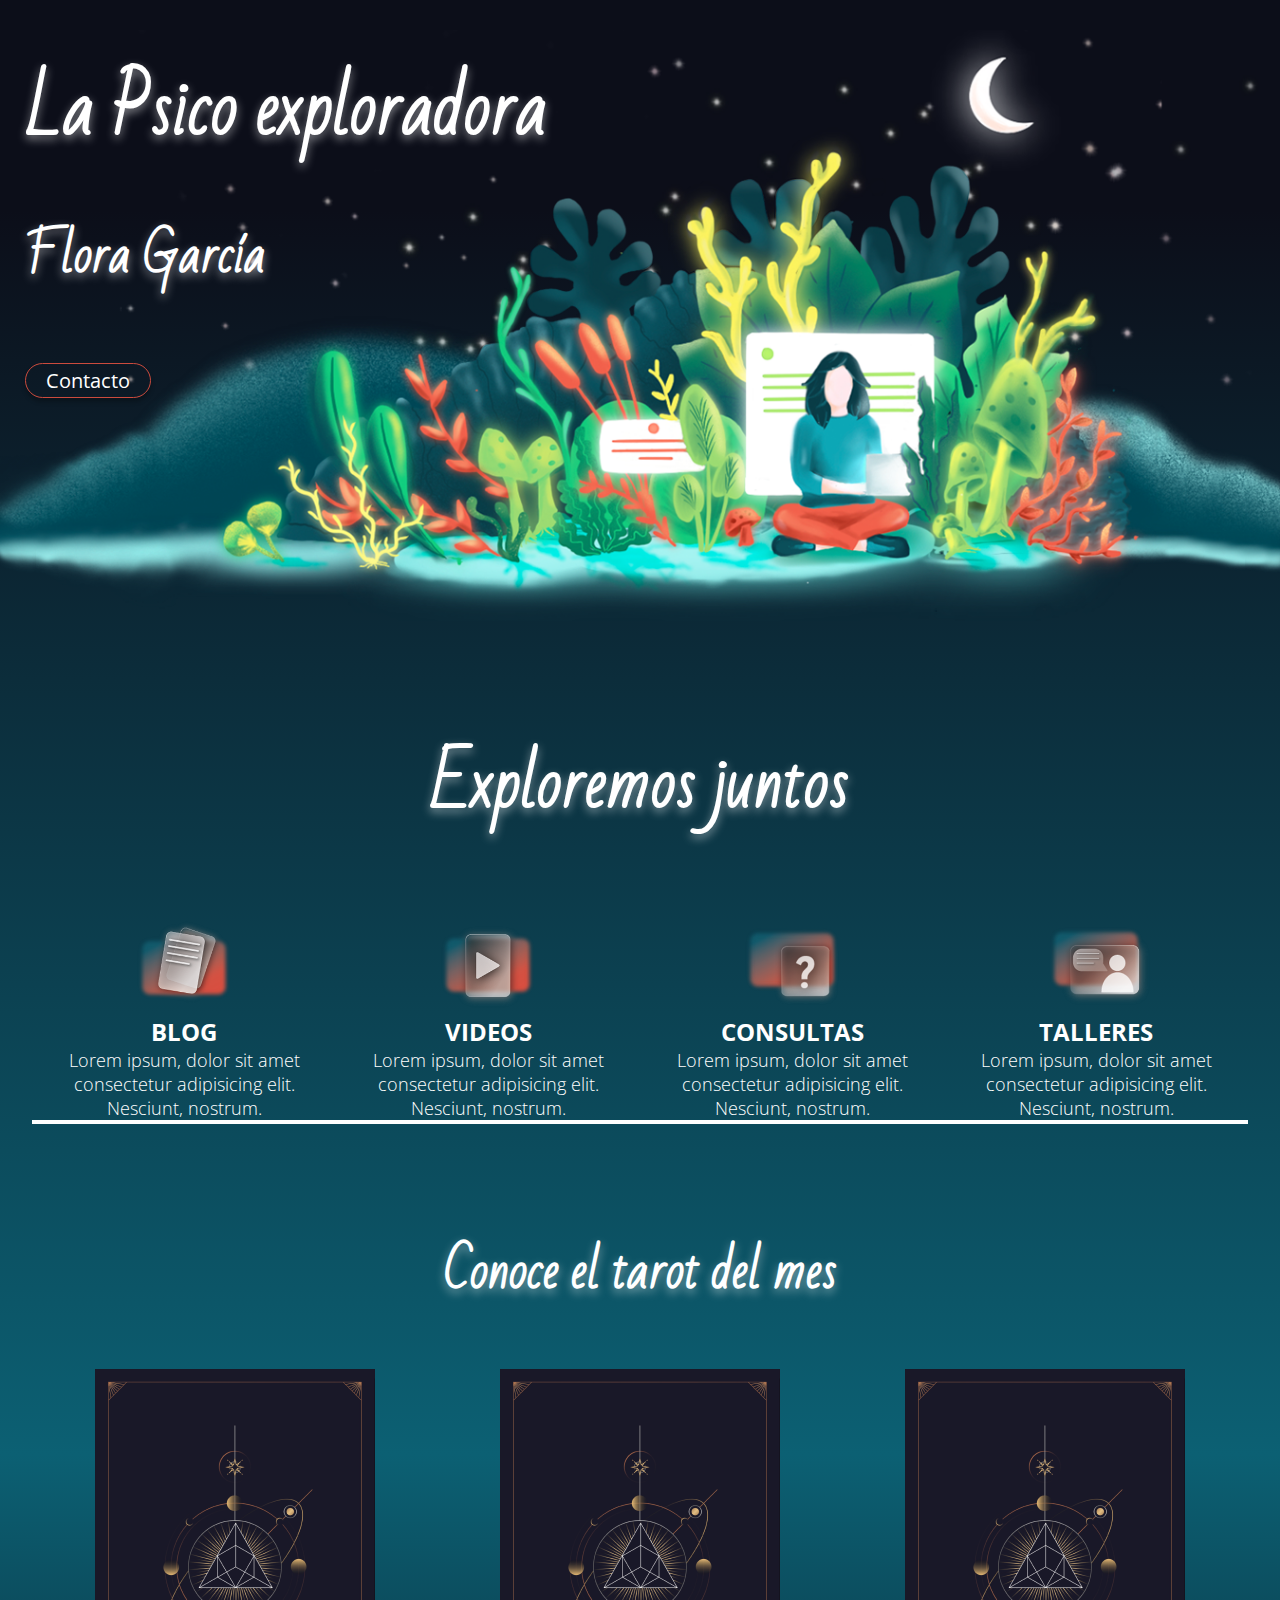
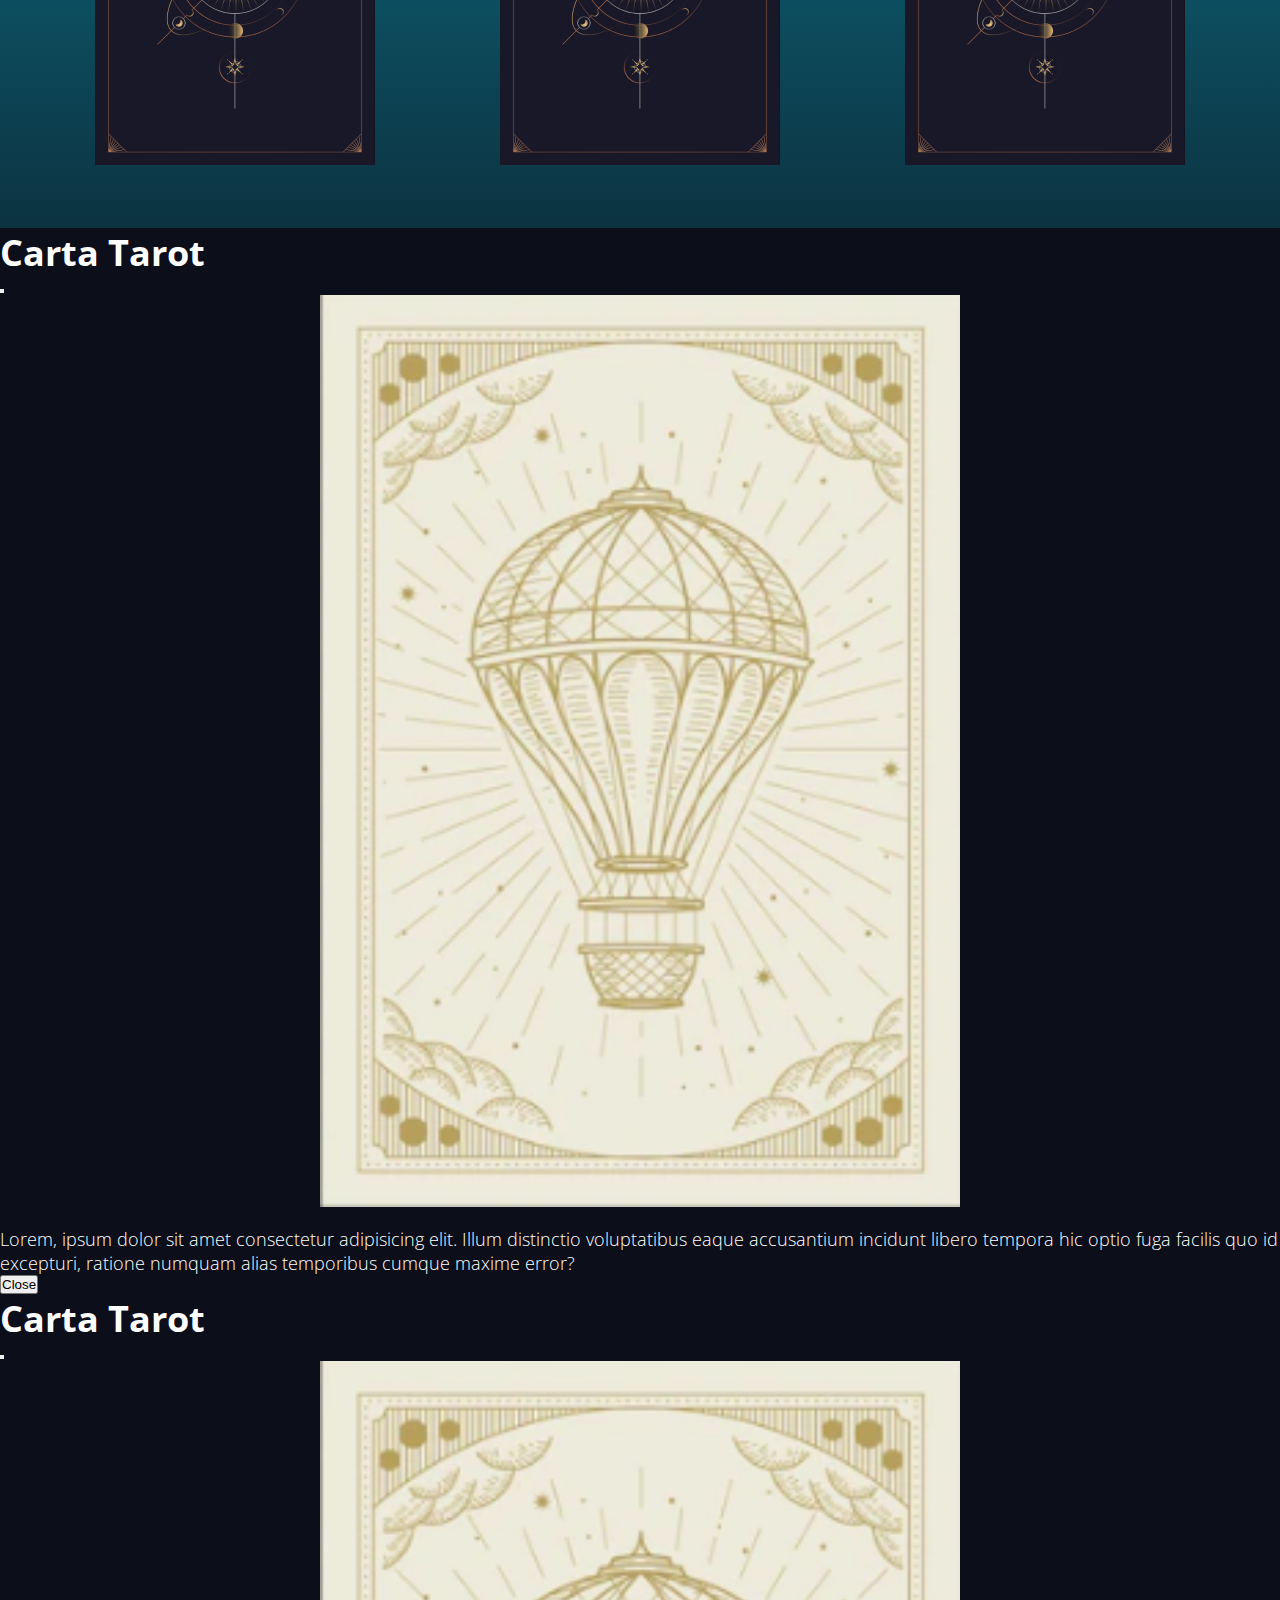
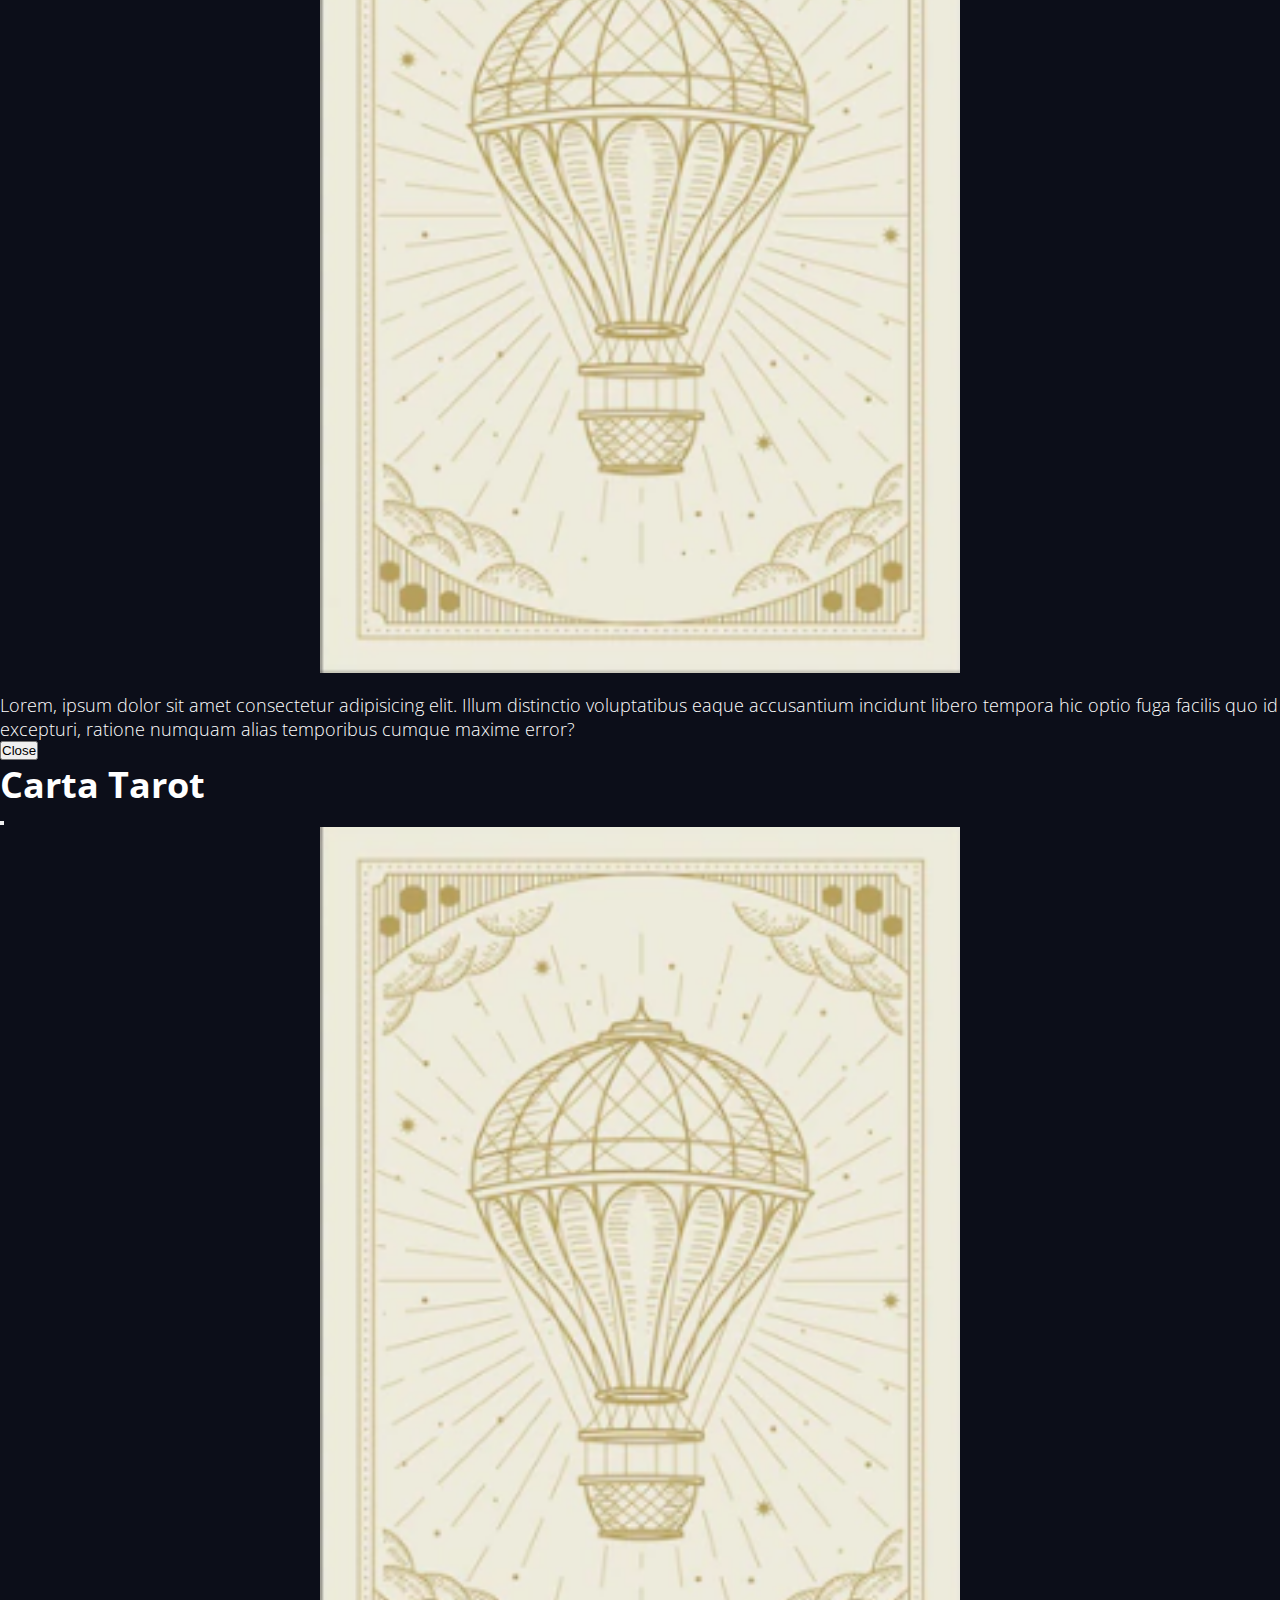
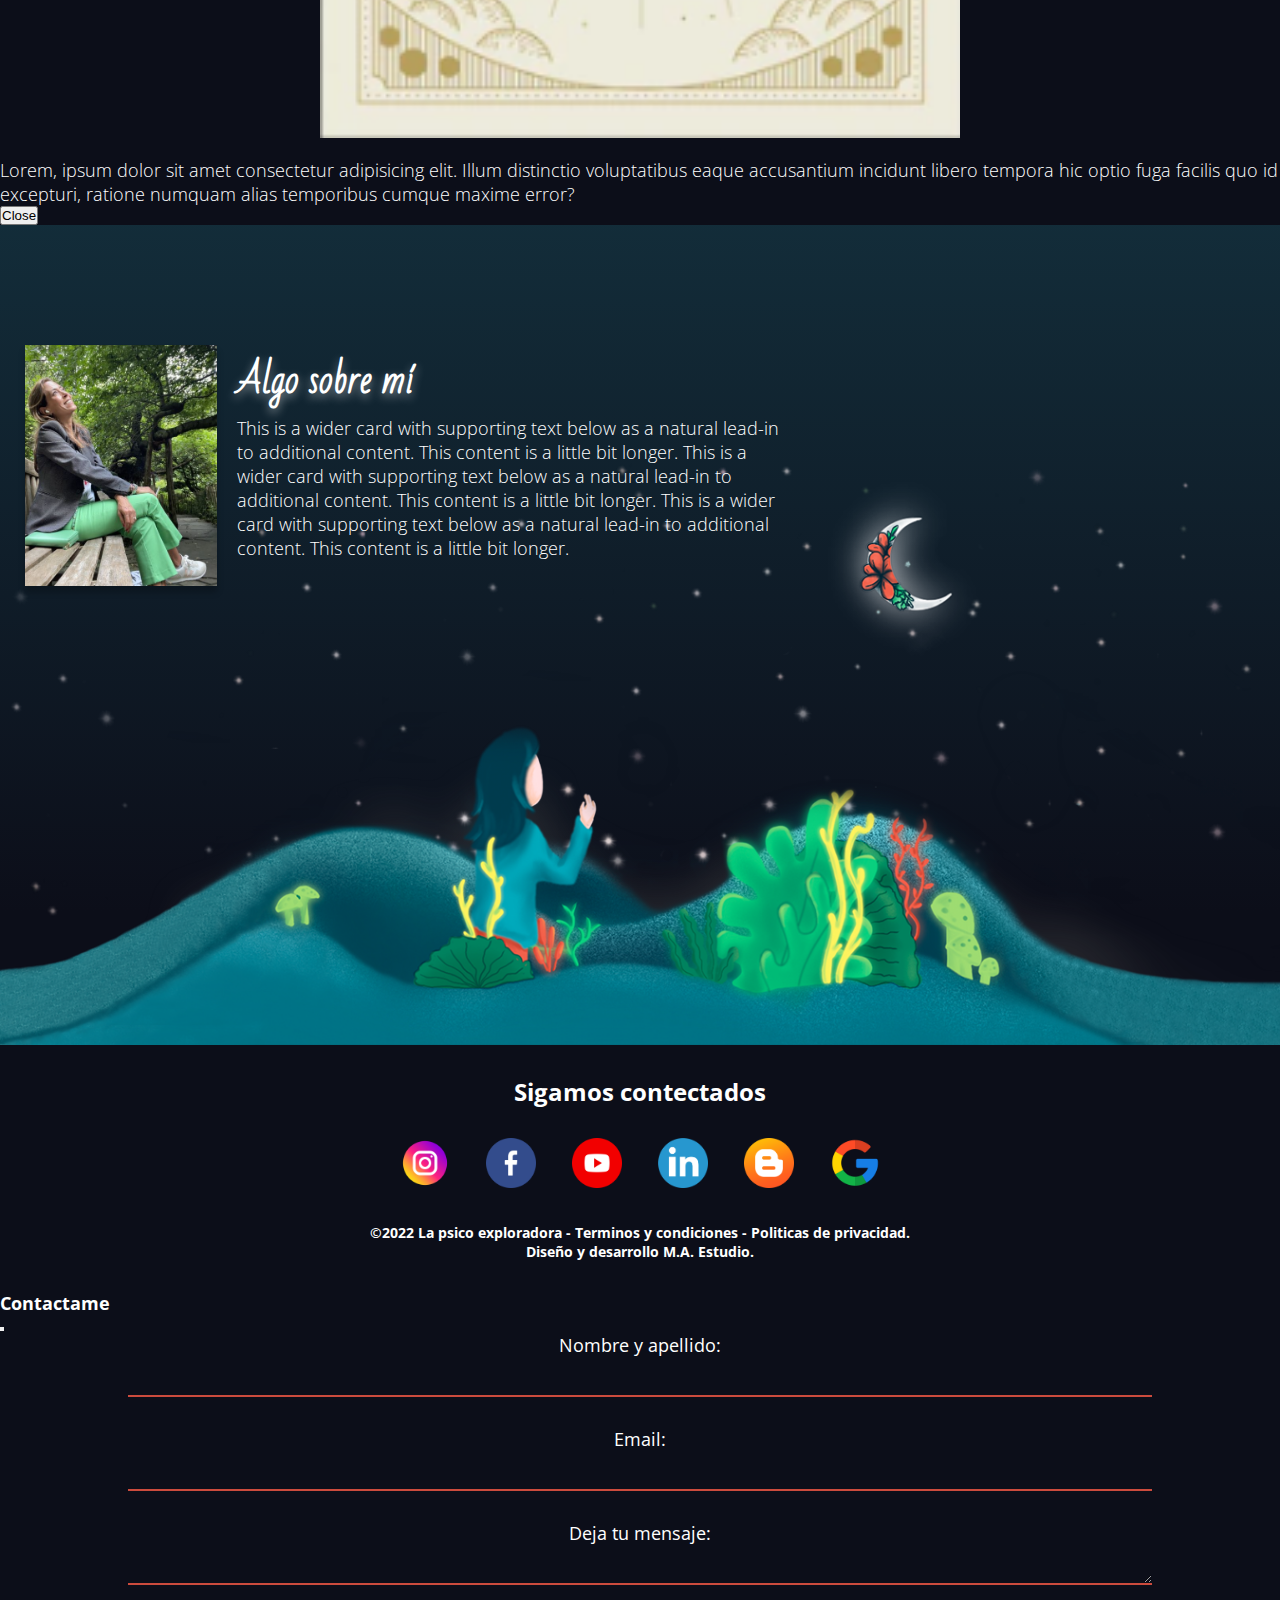
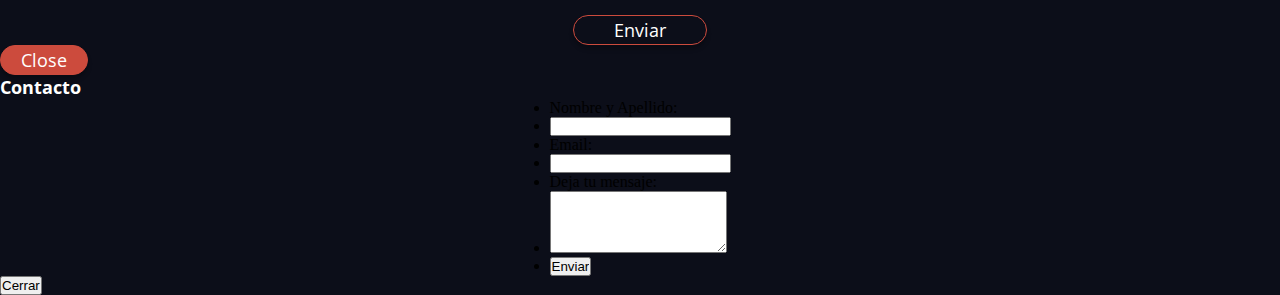
<file: index.html>
<!DOCTYPE html>
<html lang="en">

<head>
    <meta charset="UTF-8">
    <meta http-equiv="X-UA-Compatible" content="IE=edge">
    <meta name="viewport" content="width=device-width, initial-scale=1.0">

    <link rel="apple-touch-icon" sizes="180x180" href="/apple-touch-icon.png">
    <link rel="icon" type="image/png" sizes="32x32" href="/favicon-32x32.png">
    <link rel="icon" type="image/png" sizes="16x16" href="/favicon-16x16.png">
    <link rel="manifest" href="/site.webmanifest">

    <link href="https://cdn.jsdelivr.net/npm/bootstrap@5.0.2/dist/css/bootstrap.min.css" rel="stylesheet"
        integrity="sha384-EVSTQN3/azprG1Anm3QDgpJLIm9Nao0Yz1ztcQTwFspd3yD65VohhpuuCOmLASjC" crossorigin="anonymous">
    <link rel="stylesheet" href="css/style.css">
    <link rel="shortcut icon" href="#" type="image/x-icon">
    <title>La psicoexploradora - Inicio</title>
</head>

<body>

    <header>
        <img class="img-fluid img-header" src="img/header-4.png" alt=" imagen de mujer sentada en la naturaleza">
        <div class="texto-header">
            <a href="index.html">
                <h1>La Psico exploradora</h1>
            </a>
            <h4 class="subtitulo-header">Flora García</h4>

            <!-- Button trigger modal -->
            <button type="button" class="boton" data-bs-toggle="modal" data-bs-target="#exampleModal">
                Contacto
            </button>

        </div>
    </header>


    <h2 class="titulo-index">Exploremos juntos</h2>


    <div class="menu-cards">
        <a href="pages/blog.html">
            <div class="cards">
                <img src="img/blog-1.png" alt="imagen icono blog">
                <h4>BLOG</h4>
                <p>Lorem ipsum, dolor sit amet consectetur adipisicing elit. Nesciunt, nostrum. </p>
            </div>
        </a>
        <a href="pages/videos.html">
            <div class="cards">
                <img src="img/videos-1.png" alt="imagen icono videos">
                <h4>VIDEOS</h4>
                <p>Lorem ipsum, dolor sit amet consectetur adipisicing elit. Nesciunt, nostrum. </p>
            </div>
        </a>
        <a href="pages/consultas.html">
            <div class="cards">
                <img src="img/consultas-1.png" alt="imagen icono consultas">
                <h4>CONSULTAS</h4>
                <p>Lorem ipsum, dolor sit amet consectetur adipisicing elit. Nesciunt, nostrum. </p>
            </div>
        </a>
        <a href="pages/talleres.html">
            <div class="cards">
                <img src="img/talleres-1.png" alt="imagen icono talleres">
                <h4>TALLERES</h4>
                <p>Lorem ipsum, dolor sit amet consectetur adipisicing elit. Nesciunt, nostrum. </p>
            </div>
        </a>
    </div>

    <h2 class="titulo-tarot">Conoce el tarot del mes</h2>

    <!-- Button trigger modal -->

    <div class="cards-tarot">
        <button class="boton-tarot"><img class="img-fluid rounded" data-bs-toggle="modal"
                data-bs-target="#exampleModal1" src="img/tarot.png" alt="imagen carta de tarot" /></button>
        <button class="boton-tarot"><img class="img-fluid rounded" data-bs-toggle="modal"
                data-bs-target="#exampleModal2" src="img/tarot.png" alt="imagen carta de tarot" /></button>
        <button class="boton-tarot"><img class="img-fluid rounded" data-bs-toggle="modal"
                data-bs-target="#exampleModal3" src="img/tarot.png" alt="imagen carta de tarot" /></button>
    </div>
    <!-- Modal 1 -->
    <div class="modal fade" id="exampleModal1" tabindex="-1" aria-labelledby="exampleModalLabel" aria-hidden="true">
        <div class="modal-dialog">
            <div class="modal-content">
                <div class="modal-header">
                    <h3 class="modal-title" id="exampleModalLabel">Carta Tarot</h3>
                    <button type="button" class="btn-close btn-close-white" data-bs-dismiss="modal"
                        aria-label="Close"></button>
                </div>
                <div class="modal-body">
                    <img class="img-fluid " src="img/tarot-2.png" alt="imagen carta de tarot" />
                    <p>Lorem, ipsum dolor sit amet consectetur adipisicing elit. Illum distinctio voluptatibus eaque
                        accusantium incidunt libero tempora hic optio fuga facilis quo id excepturi, ratione numquam
                        alias temporibus cumque maxime error?</p>
                </div>
                <div class="modal-footer">
                    <button type="button" class="btn btn-secondary" data-bs-dismiss="modal">Close</button>

                </div>
            </div>
        </div>
    </div>
    <!-- Modal 2 -->
    <div class="modal fade" id="exampleModal2" tabindex="-1" aria-labelledby="exampleModalLabel" aria-hidden="true">
        <div class="modal-dialog">
            <div class="modal-content">
                <div class="modal-header">
                    <h3 class="modal-title" id="exampleModalLabel">Carta Tarot</h3>
                    <button type="button" class="btn-close btn-close-white" data-bs-dismiss="modal"
                        aria-label="Close"></button>
                </div>
                <div class="modal-body">
                    <img class="img-fluid " src="img/tarot-2.png" alt="imagen carta de tarot" />
                    <p>Lorem, ipsum dolor sit amet consectetur adipisicing elit. Illum distinctio voluptatibus eaque
                        accusantium incidunt libero tempora hic optio fuga facilis quo id excepturi, ratione numquam
                        alias temporibus cumque maxime error?</p>
                </div>
                <div class="modal-footer">
                    <button type="button" class="btn btn-secondary" data-bs-dismiss="modal">Close</button>

                </div>
            </div>
        </div>
    </div>
    <!-- Modal 3 -->
    <div class="modal fade" id="exampleModal3" tabindex="-1" aria-labelledby="exampleModalLabel" aria-hidden="true">
        <div class="modal-dialog">
            <div class="modal-content">
                <div class="modal-header">
                    <h3 class="modal-title" id="exampleModalLabel">Carta Tarot</h3>
                    <button type="button" class="btn-close btn-close-white" data-bs-dismiss="modal"
                        aria-label="Close"></button>
                </div>
                <div class="modal-body">
                    <img class="img-fluid " src="img/tarot-2.png" alt="imagen carta de tarot" />
                    <p>Lorem, ipsum dolor sit amet consectetur adipisicing elit. Illum distinctio voluptatibus eaque
                        accusantium incidunt libero tempora hic optio fuga facilis quo id excepturi, ratione numquam
                        alias temporibus cumque maxime error?</p>
                </div>
                <div class="modal-footer">
                    <button type="button" class="btn btn-secondary" data-bs-dismiss="modal">Close</button>

                </div>
            </div>
        </div>
    </div>



    <section class="container-sobre-mi">
        <img class="img-fluid img-fondo-sobre-mi" src="img/footer-final.png" alt="">

        <div class="card-sobre-mi">
            <img src="img/flor.png" class="img-fluid rounded" alt="imagen de flora garcía">

            <div>
                <h3 class="card-title">Algo sobre mí</h3>
                <p>This is a wider card with supporting text below as a natural lead-in to
                    additional content. This content is a little bit longer.
                    This is a wider card with supporting text below as a natural lead-in to
                    additional content. This content is a little bit longer.
                    This is a wider card with supporting text below as a natural lead-in to
                    additional content. This content is a little bit longer.</p>

            </div>
        </div>
    </section>

    <footer>
        <div class="footer">
            <h4>Sigamos contectados</h4>
            <div class="redes">
                <a href=""><img src="img/redes/instagram.png" alt="icono instagram"></a>
                <a href=""><img src="img/redes/facebook.png" alt="icono facebook"></a>
                <a href=""><img src="img/redes/youtube.png" alt="icono youtube"></a>
                <a href=""><img src="img/redes/linkedin.png" alt="icono linkedin"></a>
                <a href=""><img src="img/redes/blog.png" alt="icono blog"></a>
                <a href=""><img src="img/redes/google.png" alt="icono google"></a>
            </div>
            <h6>©2022 La psico exploradora - Terminos y condiciones - Politicas de privacidad.</h6>
            <h6>Diseño y desarrollo M.A. Estudio.</h6>
        </div>
    </footer>

    <!-- Modal -->
    <div class="modal fade" id="exampleModal" tabindex="-1" aria-labelledby="exampleModalLabel" aria-hidden="true">
        <div class="modal-dialog">
            <div class="modal-content">
                <div class="modal-header">
                    <h5 class="modal-title" id="exampleModalLabel">Contactame</h5>
                    <button type="button" class="btn-close btn-close-white" data-bs-dismiss="modal" aria-label="Close"></button>
                </div>
                <!-- Modal body -->
                <div class="modal-body">
                    <form action="contacto.php" method="post" class="containerFormContacto">

                        <div class="form-contacto">
                            <label class="label-form-contacto" for="nombre">Nombre y apellido:</label>
                            <input class="inputs-form-contacto" type="text" name="nombre" required>

                            <label class="label-form-contacto" for="nombre">Email:</label>
                            <input class="inputs-form-contacto" type="email" name="email" required>

                            <label class="label-form-contacto" for="message">Deja tu mensaje:</label>
                            <textarea class="inputs-form-contacto" name="message" rows="4" required></textarea>

                            <button id="botonEnviar" type="submit" value="Enviar">Enviar</button>
                        </div>
                    </form>
                </div>
                <div class="modal-footer">
                    <button type="button" class="btn boton-cerrar" data-bs-dismiss="modal">Close</button>

                </div>
            </div>
        </div>
    </div>

    <!-- Modal Contacto -->

    <div class="modal" id="myModal">
        <div class="modal-dialog">
            <div class="modal-content">

                <!-- Modal Header -->
                <div class="modal-header">
                    <h5 class="modal-title">Contacto</h5>
                </div>

                <!-- Modal body -->
                <div class="modal-body">
                    <form action="envia.php" method="post" class="containerForm">

                        <ul class="form">

                            <li>
                                <label class="label-form" for="nombre y apellido">Nombre y Apellido:</label>
                            </li>
                            <li>
                                <input type="text" name="nombre" required>
                            </li>
                            <li>
                                <label class="label-form" for="email">Email:</label>
                            </li>
                            <li>
                                <input type="email" name="email" required>
                            </li>
                            <li>
                                <label class="label-form" for="message">Deja tu mensaje:</label>
                            </li>
                            <li>
                                <textarea name="message" rows="4"></textarea>
                            </li>
                            <li>
                                <input class="label-form" id="botonEnviar" type="submit" value="Enviar">
                            </li>
                        </ul>
                    </form>
                </div>


                <!-- Modal footer -->
                <div class="modal-footer">
                    <button type="button" id="boton-close-modal" class="btn btn-danger"
                        data-dismiss="modal">Cerrar</button>
                </div>

            </div>
        </div>
    </div>



    <script src="https://cdn.jsdelivr.net/npm/bootstrap@5.0.2/dist/js/bootstrap.bundle.min.js"
        integrity="sha384-MrcW6ZMFYlzcLA8Nl+NtUVF0sA7MsXsP1UyJoMp4YLEuNSfAP+JcXn/tWtIaxVXM" crossorigin="anonymous">
    </script>


</body>

</html>
</file>
<file: css/style.css>
/* font-family: 'Open Sans', sans-serif; */
@import url("https://fonts.googleapis.com/css2?family=Open+Sans:ital,wght@0,300;0,400;0,500;0,600;0,700;0,800;1,300;1,400;1,500;1,600;1,700;1,800&display=swap");
/* font-family: 'Bad Script', cursive; */
@import url("https://fonts.googleapis.com/css2?family=Bad+Script&display=swap");
* {
  margin: 0;
  padding: 0;
  box-sizing: border-box;
}

.img-fluid {
  width: 100%;
}

h1 {
  font-size: 28px;
}

h2 {
  font-size: 24px;
}

h3 {
  font-size: 18px;
}

h4 {
  font-size: 12px;
}

h5 {
  font-size: 10px;
}

h6 {
  font-size: 9px;
}

p {
  font-size: 10px;
  font-weight: 300;
}

p,
h1,
h2,
h3,
h4,
h5,
h6 {
  color: #fff;
  font-family: "Open Sans", sans-serif;
}

a {
  text-decoration: none;
  color: #fff;
  font-family: "Open Sans", sans-serif;
}
a:hover {
  color: #fff;
}

hr {
  width: 80%;
  margin: auto;
  color: #fff;
}

body {
  background: #0C0E19;
  background: linear-gradient(to bottom, #0C0E19 1.13%, #132E3B 3.54%, #132E3B 7.54%, #0C6073 12.72%, #0C6073 15.72%, #132E3B 20.54%, #0C0E19 31.84%, #0C0E19 50.58%, #0C0E19 58.62%, #0C0E19 63.62%, #132E3B 74.54%, #0C0E19 85.32%);
}

header {
  position: relative;
  height: 30vh;
}
header .img-header {
  position: absolute;
  top: 25px;
  bottom: 0;
}
header .texto-header {
  position: absolute;
  top: 10px;
}
header .texto-header h1 {
  font-family: "Bad Script", cursive;
  margin-left: 12.5px;
  margin-top: 10px;
  text-shadow: 0px 4px 10px rgba(255, 255, 255, 0.5);
}
header .texto-header h4 {
  font-family: "Bad Script", cursive;
  margin-left: 12.5px;
  margin-top: 5px;
  margin-bottom: 10px;
  text-shadow: 0px 4px 10px rgba(255, 255, 255, 0.5);
}
header .texto-header .boton {
  margin-left: 12.5px;
  margin-top: 5px;
  color: #fff;
  background-color: transparent;
  font-family: "Open Sans", sans-serif;
  font-size: 9px;
  color: #ffffff;
  padding: 2px 20px;
  border: #CC4B3D solid 1px;
  border-radius: 30px;
  box-shadow: 0px 4px 4px 0px rgba(0, 0, 0, 0.2509803922);
}
header .texto-header .boton:hover {
  background-color: #CC4B3D;
}

.titulo-index {
  font-family: "Bad Script", cursive;
  text-align: center;
  margin: 10px 0 20px 0;
  text-shadow: 0px 4px 10px rgba(255, 255, 255, 0.5);
}

.menu-cards {
  width: 95%;
  display: flex;
  flex-direction: row;
  justify-content: center;
  margin: auto;
}
.menu-cards .cards {
  display: flex;
  flex-direction: column;
  align-items: center;
  border-bottom: 3px #ffffff solid;
}
.menu-cards .cards:hover {
  border-bottom: 3px #CC4B3D solid;
  box-shadow: 0 8px 6px -6px black;
}
.menu-cards .cards img {
  width: 50%;
  height: auto;
}
.menu-cards .cards p {
  padding: 0 5px;
  text-align: center;
}

.titulo-tarot {
  font-family: "Bad Script", cursive;
  text-align: center;
  margin: 50px 0 25px 0;
  text-shadow: 0px 4px 10px rgba(255, 255, 255, 0.5);
}

.cards-tarot {
  width: 95%;
  display: flex;
  flex-direction: row;
  justify-content: space-between;
  margin: auto;
}
.cards-tarot .boton-tarot {
  background-color: transparent;
  border: 0;
}
.cards-tarot .boton-tarot:hover {
  opacity: 1;
  filter: drop-shadow(2px 2px 6px #fff);
}
.cards-tarot .boton-tarot img {
  width: 80%;
  margin-bottom: 30px;
}

.modal-content {
  background-color: #0C0E19;
}

.modal-body {
  display: flex;
  flex-direction: column;
  align-items: center;
}
.modal-body img {
  margin-bottom: 10px;
  width: 50%;
}

.container-sobre-mi {
  margin-top: 50px;
  position: relative;
  height: 300px;
  display: flex;
  flex-direction: row;
  justify-content: center;
}
.container-sobre-mi .img-fondo-sobre-mi {
  position: absolute;
  bottom: 0;
}
.container-sobre-mi .card-sobre-mi {
  position: absolute;
  margin: auto;
  width: 90%;
  display: flex;
  flex-direction: row;
  justify-content: flex-start;
}
.container-sobre-mi .card-sobre-mi img {
  width: 25%;
  box-shadow: 0px 4px 4px 0px rgba(0, 0, 0, 0.2509803922);
}
.container-sobre-mi .card-sobre-mi div {
  margin-left: 10px;
}
.container-sobre-mi .card-sobre-mi .card-title {
  font-family: "Bad Script", cursive;
  text-shadow: 0px 4px 10px rgba(255, 255, 255, 0.5);
}
.container-sobre-mi .card-sobre-mi p {
  font-size: 9px;
  font-weight: 300;
}

footer {
  width: 100%;
  display: flex;
  flex-direction: row;
  justify-content: center;
  margin-bottom: 15px;
  margin-top: 15px;
}
footer h4 {
  text-align: center;
}
footer .redes {
  display: flex;
  flex-direction: row;
  justify-content: space-between;
  margin: 30px;
}
footer .redes img {
  width: 25px;
}
footer .redes img:hover {
  filter: drop-shadow(1px 1px 4px #fff);
}
footer h6 {
  text-align: center;
}

.body-secciones {
  background: #0C0E19;
}

.header-secciones {
  position: absolute;
  background: linear-gradient(180deg, rgba(247, 135, 103, 0.1672) 0%, rgba(12, 51, 65, 0.44) 100%);
  display: flex;
  flex-direction: row;
  justify-content: flex-start;
  align-items: flex-start;
  padding-top: 25px;
  width: 100%;
  height: 220px;
}
.header-secciones .header-img-secciones {
  width: 45%;
  z-index: 12;
}
.header-secciones .header-img-secciones img {
  width: 100%;
}
.header-secciones .header-secciones-textos {
  width: 60%;
  z-index: 10;
  padding: 10px;
}
.header-secciones .header-secciones-textos h1 {
  font-family: "Bad Script", cursive;
  font-size: 24px;
  text-shadow: 0px 4px 10px rgba(255, 255, 255, 0.5);
}
.header-secciones .header-secciones-textos h3 {
  font-size: 12px;
  margin-top: 20px;
}
.header-secciones .header-secciones-textos p {
  width: 100%;
  font-size: 9px;
  font-weight: 300;
  line-height: 12px;
}
.header-secciones .header-secciones-textos .boton-2 {
  margin-top: 5px;
  margin-right: 20px;
  color: #fff;
  background-color: transparent;
  font-family: "Open Sans", sans-serif;
  font-size: 9px;
  color: #ffffff;
  padding: 2px 20px;
  border: #CC4B3D solid 1px;
  border-radius: 30px;
  box-shadow: 0px 4px 4px 0px rgba(0, 0, 0, 0.2509803922);
}
.header-secciones .header-secciones-textos .boton-2:hover {
  background-color: #CC4B3D;
}
.header-secciones .header-secciones-textos .boton-2:focus {
  background-color: #CC4B3D;
  border-radius: 30px;
}

.menu-cards-secciones {
  position: relative;
  width: 95%;
  display: flex;
  flex-direction: row;
  justify-content: center;
  margin: auto;
  z-index: 5;
}
.menu-cards-secciones .cards-b {
  display: flex;
  flex-direction: column;
  align-items: center;
  border-bottom: 3px #ffffff solid;
  margin-top: 200px;
}
.menu-cards-secciones .cards-b:hover {
  border-bottom: 3px #CC4B3D solid;
  box-shadow: 0 8px 6px -6px black;
}
.menu-cards-secciones .cards-b img {
  width: 50%;
  height: auto;
}
.menu-cards-secciones .cards-b p {
  padding: 0 5px;
  text-align: center;
  font-weight: 300;
}

.blog {
  margin: auto;
  width: 80%;
  margin-top: 40px;
}
.blog section {
  margin-bottom: 40px;
}
.blog section p {
  font-weight: 300;
}
.blog section img {
  width: 20px;
}
.blog section a {
  font-size: 10px;
}

.videos {
  width: 80%;
  margin: auto;
  margin-top: 60px;
}
.videos .cont-videos {
  margin: auto;
  margin-bottom: 40px;
}
.videos .cont-videos iframe {
  width: 100%;
  height: 315px;
}
.videos .cont-videos .texto-videos {
  display: flex;
  flex-direction: row;
  justify-content: space-between;
  align-items: center;
}
.videos .cont-videos .texto-videos h3 {
  font-family: "Open Sans", sans-serif;
  margin: 0;
  font-weight: 300;
}
.videos .cont-videos .texto-videos img {
  width: 20px;
  margin: 5px;
}

.consultas {
  width: 80%;
  margin: auto;
}
.consultas .seccion-form-consultas {
  margin: 20px 0;
}
.consultas .seccion-form-consultas h4 {
  text-align: center;
  font-size: 18px;
  margin: 30px;
}
.consultas .seccion-form-consultas .containerForm {
  margin: auto;
}
.consultas .seccion-form-consultas .campos-form {
  display: flex;
  flex-direction: column;
  align-items: center;
}
.consultas .seccion-form-consultas .campos-form .label-form {
  font-family: "Open Sans", sans-serif;
  color: #ffffff;
  font-size: 11px;
}
.consultas .seccion-form-consultas .campos-form .inputs-form {
  background-color: transparent;
  width: 100%;
  border: none;
  border-bottom: #CC4B3D solid 2px;
  margin-bottom: 20px;
  height: 20px;
}
.consultas .seccion-form-consultas .campos-form #botonEnviar {
  color: #fff;
  background-color: transparent;
  font-family: "Open Sans", sans-serif;
  font-size: 9px;
  color: #ffffff;
  padding: 2px 20px;
  border: #CC4B3D solid 1px;
  border-radius: 30px;
  box-shadow: 0px 4px 4px 0px rgba(0, 0, 0, 0.2509803922);
}
.consultas .seccion-form-consultas .campos-form #botonEnviar:hover {
  background-color: #CC4B3D;
}
.consultas .texto-consultas {
  font-family: "Bad Script", cursive;
  font-size: 28px;
  text-align: center;
  margin: 50px 0 25px 0;
  text-shadow: 0px 4px 10px rgba(255, 255, 255, 0.5);
}
.consultas .respuestas {
  margin: 40px 0;
}
.consultas .respuestas h4 {
  text-align: center;
}

.boton-cerrar {
  color: #fff;
  background-color: #CC4B3D;
  font-family: "Open Sans", sans-serif;
  font-size: 9px;
  color: #ffffff;
  padding: 2px 20px;
  border: #CC4B3D solid 1px;
  border-radius: 30px;
  box-shadow: 0px 4px 4px 0px rgba(0, 0, 0, 0.2509803922);
}
.boton-cerrar:hover {
  color: #fff;
  box-shadow: 0px 2px 2px 0px rgba(255, 255, 255, 0.2509803922);
}

.containerFormContacto {
  width: 80%;
}
.containerFormContacto .form-contacto {
  display: flex;
  flex-direction: column;
  align-items: center;
}
.containerFormContacto .form-contacto .label-form-contacto {
  font-family: "Open Sans", sans-serif;
  color: #ffffff;
  font-size: 11px;
}
.containerFormContacto .form-contacto .inputs-form-contacto {
  background-color: transparent;
  width: 100%;
  border: none;
  border-bottom: #CC4B3D solid 2px;
  margin-bottom: 20px;
  height: 20px;
}
.containerFormContacto .form-contacto #botonEnviar {
  color: #fff;
  background-color: transparent;
  font-family: "Open Sans", sans-serif;
  font-size: 9px;
  color: #ffffff;
  padding: 2px 20px;
  border: #CC4B3D solid 1px;
  border-radius: 30px;
  box-shadow: 0px 4px 4px 0px rgba(0, 0, 0, 0.2509803922);
}
.containerFormContacto .form-contacto #botonEnviar:hover {
  background-color: #CC4B3D;
}

@media (min-width: 768px) {
  h1 {
    font-size: 48px;
  }
  h2 {
    font-size: 48px;
  }
  h3 {
    font-size: 36px;
  }
  h4 {
    font-size: 24px;
  }
  h5 {
    font-size: 18px;
  }
  h6 {
    font-size: 14px;
  }
  p {
    font-size: 18px;
    font-weight: 300;
  }
  body {
    background: #0C0E19;
    background: linear-gradient(to bottom, #0C0E19 3.13%, #0C6073 15.72%, #0C0E19 21.84%, #0C0E19 31.84%, #0C0E19 50.58%, #0C0E19 58.62%, #0C0E19 63.62%, #132E3B 74.54%, #0C0E19 85.32%);
  }
  header {
    position: relative;
    height: 400px;
  }
  header .img-header {
    position: absolute;
    top: 50px;
    bottom: 0;
  }
  header .texto-header {
    top: 15px;
  }
  header .texto-header h1 {
    font-size: 48px;
    margin-left: 25px;
  }
  header .texto-header h4 {
    margin-left: 25px;
    margin-top: 10px;
    margin-bottom: 20px;
  }
  header .texto-header .boton {
    margin-left: 25px;
    margin-top: 10px;
    font-size: 14px;
    border: #CC4B3D solid 2px;
    border-radius: 60px;
    box-shadow: 0px 4px 4px 0px rgba(0, 0, 0, 0.2509803922);
  }
  .titulo-index {
    margin: 40px 0;
  }
  .menu-cards .cards {
    border-bottom: 3px #ffffff solid;
  }
  .menu-cards .cards:hover {
    border-bottom: 3px #CC4B3D solid;
    box-shadow: 0 8px 6px -6px black;
  }
  .menu-cards .cards img {
    width: 50%;
  }
  .menu-cards .cards p {
    padding: 0 15px;
  }
  .titulo-tarot {
    margin: 100px 0 50px 0;
  }
  .cards-tarot {
    justify-content: space-around;
  }
  .cards-tarot .boton-tarot img {
    width: 80%;
    margin-bottom: 60px;
  }
  .modal-body img {
    margin-bottom: 20px;
  }
  .container-sobre-mi {
    margin-top: 100px;
    height: 600px;
  }
  .container-sobre-mi .card-sobre-mi {
    left: 25px;
    width: 80%;
  }
  .container-sobre-mi .card-sobre-mi img {
    width: 30%;
    box-shadow: 0px 6px 6px 0px rgba(0, 0, 0, 0.2509803922);
  }
  .container-sobre-mi .card-sobre-mi div {
    margin-left: 20px;
  }
  .container-sobre-mi .card-sobre-mi p {
    font-size: 18px;
  }
  footer {
    margin-bottom: 30px;
    margin-top: 30px;
  }
  footer .redes {
    margin: 30px;
  }
  footer .redes img {
    width: 50px;
  }
  .header-secciones {
    height: 390px;
    padding-top: 20px;
  }
  .header-secciones .header-secciones-textos {
    height: 300px;
    width: 50%;
    padding-top: 30px;
  }
  .header-secciones .header-secciones-textos h1 {
    font-size: 48px;
  }
  .header-secciones .header-secciones-textos h3 {
    margin: 20px 0 10px 0;
    font-size: 24px;
  }
  .header-secciones .header-secciones-textos p {
    font-size: 14px;
    line-height: 24px;
    margin-bottom: 50px;
  }
  .header-secciones .header-secciones-textos .boton-2 {
    font-size: 14px;
    padding: 3px 20px;
    margin-right: 20px;
  }
  .menu-cards-secciones .cards-b {
    border-bottom: 4px #ffffff solid;
    margin-top: 360px;
    padding-left: 20px;
    padding-right: 20px;
  }
  .menu-cards-secciones .cards-b:hover {
    border-bottom: 4px #CC4B3D solid;
  }
  .menu-cards-secciones .cards-b h4 {
    font-size: 14px;
  }
  .blog section a {
    font-size: 18px;
  }
  .videos .cont-videos .texto-videos h3 {
    font-size: 18px;
  }
  .videos .cont-videos .texto-videos img {
    width: 30px;
  }
  .consultas .seccion-form-consultas {
    margin: 80px 0;
  }
  .consultas .seccion-form-consultas h4 {
    font-size: 24px;
    margin: 30px;
  }
  .consultas .seccion-form-consultas .campos-form .label-form {
    font-size: 18px;
  }
  .consultas .seccion-form-consultas .campos-form .inputs-form {
    width: 60%;
    margin-bottom: 30px;
    height: 40px;
  }
  .consultas .seccion-form-consultas .campos-form #botonEnviar {
    font-size: 18px;
    padding: 2px 40px;
  }
  .consultas .texto-consultas {
    font-size: 48px;
  }
  .boton-cerrar {
    font-size: 18px;
  }
  .containerFormContacto .form-contacto {
    display: flex;
    flex-direction: column;
    align-items: center;
  }
  .containerFormContacto .form-contacto .label-form-contacto {
    font-size: 18px;
  }
  .containerFormContacto .form-contacto .inputs-form-contacto {
    margin-bottom: 30px;
    height: 40px;
  }
  .containerFormContacto .form-contacto #botonEnviar {
    font-size: 18px;
    padding: 2px 40px;
  }
}
@media (min-width: 968px) {
  body {
    background: #0C0E19;
    background: linear-gradient(to bottom, #0C0E19 3.13%, #0C6073 21.72%, #0C0E19 31.84%, #0C0E19 50.58%, #0C0E19 58.62%, #0C0E19 63.62%, #132E3B 74.54%, #0C0E19 85.32%);
  }
  header {
    position: relative;
    height: 650px;
  }
  header .img-header {
    position: absolute;
    top: 30px;
    bottom: 0;
  }
  header .texto-header {
    top: 20px;
  }
  header .texto-header h1 {
    margin-left: 25px;
    margin-top: 20px;
    font-size: 70px;
  }
  header .texto-header h4 {
    font-family: "Bad Script", cursive;
    margin-left: 25px;
    margin-top: 30px;
    margin-bottom: 50px;
    font-size: 48px;
  }
  header .texto-header .boton {
    margin-left: 25px;
    margin-top: 10px;
    font-size: 20px;
    padding: 3px 20px;
    border: #CC4B3D solid 1px;
    border-radius: 60px;
    box-shadow: 0px 4px 4px 0px rgba(0, 0, 0, 0.2509803922);
  }
  .titulo-index {
    font-size: 65px;
    margin: 70px 0;
  }
  .menu-cards .cards {
    border-bottom: 4px #ffffff solid;
  }
  .menu-cards .cards:hover {
    border-bottom: 4px #CC4B3D solid;
    box-shadow: 0 8px 6px -6px black;
  }
  .menu-cards .cards img {
    width: 40%;
  }
  .menu-cards .cards p {
    padding: 0 15px;
    font-weight: 300;
  }
  .titulo-tarot {
    margin: 100px 0 50px 0;
  }
  .cards-tarot {
    justify-content: space-around;
  }
  .cards-tarot .boton-tarot:hover {
    filter: drop-shadow(1px 1px 10px #fff);
  }
  .cards-tarot .boton-tarot img {
    width: 100%;
    margin-bottom: 60px;
  }
  .modal-body img {
    margin-bottom: 20px;
  }
  .container-sobre-mi {
    margin-top: 120px;
    height: 700px;
  }
  .container-sobre-mi .card-sobre-mi {
    left: 25px;
    width: 60%;
  }
  .container-sobre-mi .card-sobre-mi img {
    width: 25%;
    box-shadow: 0px 6px 6px 0px rgba(0, 0, 0, 0.2509803922);
  }
  .container-sobre-mi .card-sobre-mi div {
    margin-left: 20px;
  }
  .container-sobre-mi .card-sobre-mi .card-title {
    font-family: "Bad Script", cursive;
  }
  .container-sobre-mi .card-sobre-mi p {
    font-size: 18px;
    font-weight: 300;
  }
  footer {
    margin-bottom: 30px;
    margin-top: 30px;
  }
  footer .redes {
    margin: 30px;
  }
  footer .redes img {
    width: 50px;
  }
  .header-secciones {
    height: 530px;
    padding-top: 20px;
  }
  .header-secciones .header-img-secciones img {
    width: 80%;
  }
  .header-secciones .header-secciones-textos {
    height: 400px;
    width: 45%;
    padding-top: 60px;
  }
  .header-secciones .header-secciones-textos h1 {
    font-size: 64px;
  }
  .header-secciones .header-secciones-textos h3 {
    margin: 40px 0 20px 0;
    font-size: 36px;
  }
  .header-secciones .header-secciones-textos p {
    font-size: 18px;
    line-height: 24px;
    margin-bottom: 80px;
    font-weight: 300;
  }
  .header-secciones .header-secciones-textos .boton-2 {
    font-size: 20px;
    padding: 3px 20px;
    margin-right: 20px;
  }
  .menu-cards-secciones .cards-b {
    border-bottom: 4px #ffffff solid;
    margin-top: 490px;
    padding-left: 20px;
    padding-right: 20px;
  }
  .menu-cards-secciones .cards-b:hover {
    border-bottom: 4px #CC4B3D solid;
  }
  .menu-cards-secciones .cards-b h4 {
    font-size: 18px;
  }
  .blog {
    width: 68%;
    margin-top: 120px;
  }
  .blog section {
    margin-bottom: 80px;
  }
  .videos .cont-videos .texto-videos h3 {
    font-size: 24px;
  }
}/*# sourceMappingURL=style.css.map */
</file>
